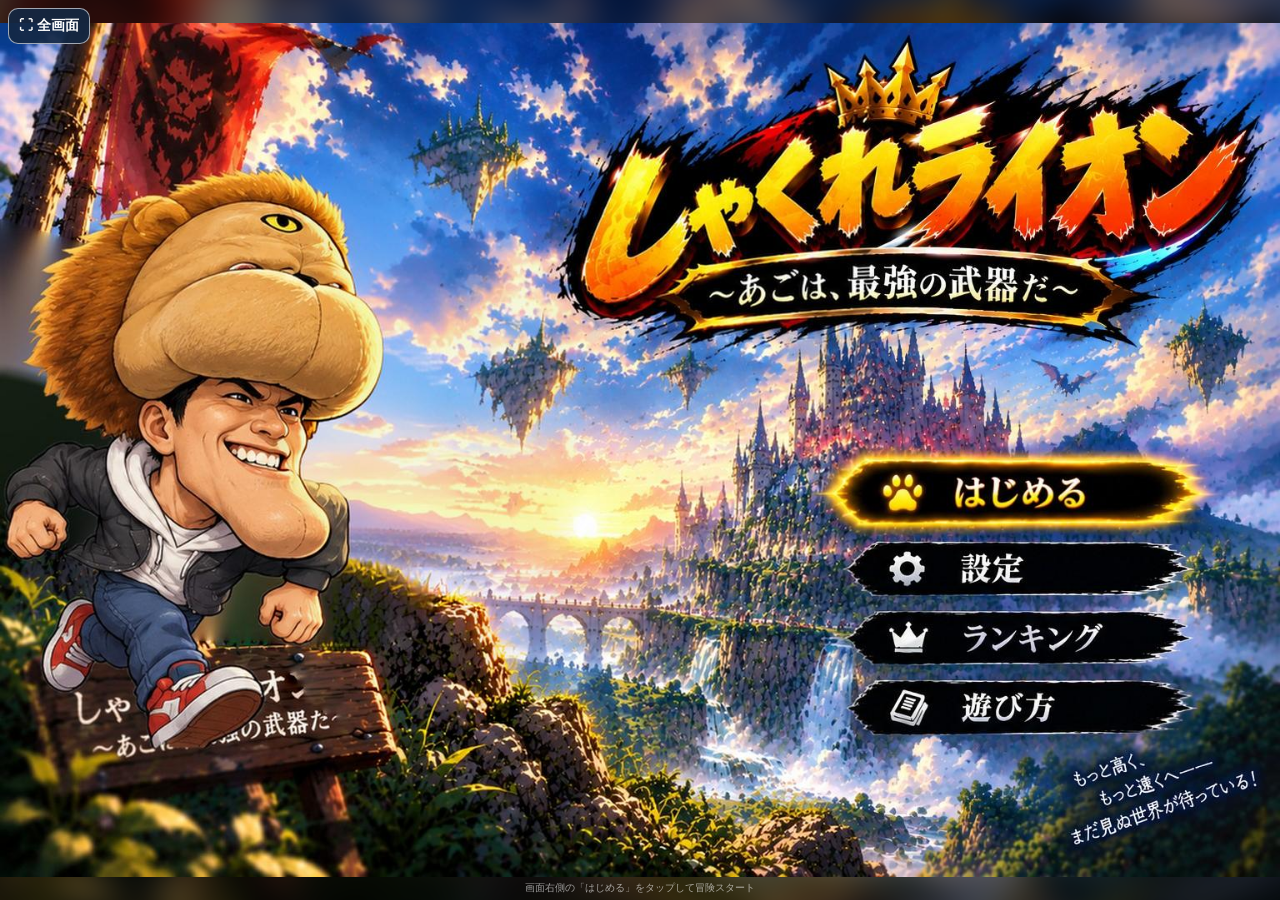
<file: index.html>
<!doctype html>
<html lang="ja"><head><meta charset="utf-8"><meta name="viewport" content="width=device-width,initial-scale=1,maximum-scale=1,user-scalable=no,viewport-fit=cover"><title>しゃくれライオン</title><style>
*{box-sizing:border-box}html,body{margin:0;width:100%;height:100%;overflow:hidden;background:#08101e;font-family:system-ui,sans-serif}body{min-height:100dvh}.backdrop{position:fixed;inset:-3%;background:url("title.png") center/cover no-repeat;filter:blur(16px) brightness(.45);transform:scale(1.06)}.artbox{position:fixed;inset:0;display:flex;align-items:center;justify-content:center}.art{position:relative;width:min(100vw,150dvh);aspect-ratio:3/2;max-height:100dvh}.art img{display:block;width:100%;height:100%;object-fit:contain}.hotspot{position:absolute;border:0;background:transparent;cursor:pointer;touch-action:manipulation}.start{left:63%;top:49%;width:33%;height:13%}.settings{left:64%;top:60%;width:31%;height:8%}.ranking{left:64%;top:69%;width:31%;height:8%}.howto{left:64%;top:78%;width:31%;height:8%}.util{position:fixed;z-index:10;top:max(8px,env(safe-area-inset-top));left:max(8px,env(safe-area-inset-left));display:flex;gap:8px}.util button{border:1px solid #fff9;border-radius:10px;background:#142844e8;color:#fff;font-weight:800;padding:8px 10px;font-size:14px}.note{position:fixed;left:50%;bottom:5px;transform:translateX(-50%);color:#fff9;font-size:10px;white-space:nowrap}@media(orientation:portrait) and (max-width:900px){.note{font-size:12px}}

#titleAudioModal{display:none;position:fixed;inset:0;z-index:1000;background:#020817df;align-items:center;justify-content:center;padding:16px;font-family:system-ui,sans-serif;color:#fff}
#titleAudioModal .card{width:min(92vw,430px);padding:22px;background:linear-gradient(145deg,#172b49,#0b1426);border:2px solid #ffd65a;border-radius:18px;box-shadow:0 12px 45px #000b}
#titleAudioModal h2{margin:0 0 8px;text-align:center;color:#ffdf72}
#titleAudioModal p{margin:0 0 18px;text-align:center;color:#c6d6ec;font-size:14px}
#titleAudioModal label{display:flex;justify-content:space-between;gap:12px;margin:16px 0 8px;font-weight:800}
#titleAudioModal strong{color:#ffdf72}
#titleAudioModal input{width:100%;height:32px;accent-color:#ffcf46}
#titleAudioModal .buttons{display:flex;justify-content:center;gap:8px;margin-top:20px;flex-wrap:wrap}
#titleAudioModal button{border:0;border-radius:10px;padding:10px 16px;background:linear-gradient(#ffe98b,#ffbf32);color:#35220b;font-weight:900}
</style></head><body><div class="backdrop"></div><div class="artbox"><div class="art"><img src="title.png" alt="しゃくれライオン タイトル画面"><button class="hotspot start" aria-label="はじめる" title="はじめる" onclick="startGame()"></button><button class="hotspot settings" aria-label="設定" title="設定" onclick="openTitleAudioSettings()"></button><button class="hotspot ranking" aria-label="ランキング" title="ランキング" onclick="location.href='ranking.html'"></button><button class="hotspot howto" aria-label="遊び方" title="遊び方" onclick="alert('左の十字キーで移動、右のボタンでジャンプ・必殺技。横向きで遊んでね！')"></button></div></div><div class="util"><button id="fullscreenButton" onclick="goFullscreen()">⛶ 全画面</button></div><div class="note">画面右側の「はじめる」をタップして冒険スタート</div><script>function goFullscreen(){const e=document.documentElement;if(e.requestFullscreen)e.requestFullscreen().catch(()=>{});if(screen.orientation&&screen.orientation.lock)screen.orientation.lock('landscape').catch(()=>{});}function startGame(){try{localStorage.removeItem('shakureLionCarryScore');localStorage.removeItem('shakureLionCarryChin');localStorage.removeItem('shakureLionRetryPenalty')}catch(e){}location.href='stage1.html';}</script>
<div id="titleAudioModal" onclick="if(event.target===this)this.style.display='none'">
 <div class="card" role="dialog" aria-modal="true" aria-labelledby="titleAudioHeading">
  <h2 id="titleAudioHeading">🔊 音量設定</h2><p>BGMと効果音を別々に調整できます。</p>
  <label for="titleBgmSlider">🎵 BGM <strong id="titleBgmValue">38%</strong></label><input id="titleBgmSlider" type="range" min="0" max="100" value="38">
  <label for="titleSfxSlider">✨ 効果音（SE） <strong id="titleSfxValue">95%</strong></label><input id="titleSfxSlider" type="range" min="0" max="100" value="95">
  <div class="buttons"><button type="button" onclick="testTitleSE()">効果音を試聴</button><button type="button" onclick="document.getElementById('titleAudioModal').style.display='none'">閉じる</button></div>
 </div>
</div>
<script>
function titleReadVol(key,def){try{const v=localStorage.getItem(key);return v===null?def:Math.max(0,Math.min(1,Number(v)||0));}catch(e){return def;}}
function titleSetVol(bgm,sfx){try{localStorage.setItem('shakureLionBgmVolume',String(bgm));localStorage.setItem('shakureLionSfxVolume',String(sfx));}catch(e){}}
function openTitleAudioSettings(){
 const b=titleReadVol('shakureLionBgmVolume',.38),s=titleReadVol('shakureLionSfxVolume',.95);
 document.getElementById('titleBgmSlider').value=Math.round(b*100);document.getElementById('titleSfxSlider').value=Math.round(s*100);
 document.getElementById('titleBgmValue').textContent=Math.round(b*100)+'%';document.getElementById('titleSfxValue').textContent=Math.round(s*100)+'%';
 document.getElementById('titleAudioModal').style.display='flex';
}
document.getElementById('titleBgmSlider').addEventListener('input',function(){const v=Number(this.value);document.getElementById('titleBgmValue').textContent=v+'%';titleSetVol(v/100,titleReadVol('shakureLionSfxVolume',.95));});
document.getElementById('titleSfxSlider').addEventListener('input',function(){const v=Number(this.value);document.getElementById('titleSfxValue').textContent=v+'%';titleSetVol(titleReadVol('shakureLionBgmVolume',.38),v/100);});
function testTitleSE(){
 try{const AC=window.AudioContext||window.webkitAudioContext;if(!AC)return;const ac=new AC();const master=ac.createGain();master.gain.value=titleReadVol('shakureLionSfxVolume',.95);master.connect(ac.destination);if(ac.state==='suspended')ac.resume();[988,1318,1568].forEach((freq,i)=>{const o=ac.createOscillator(),g=ac.createGain(),t=ac.currentTime+i*.09;o.type='square';o.frequency.value=freq;g.gain.setValueAtTime(.0001,t);g.gain.exponentialRampToValueAtTime(.3,t+.012);g.gain.exponentialRampToValueAtTime(.0001,t+.1);o.connect(g);g.connect(master);o.start(t);o.stop(t+.12);});setTimeout(()=>ac.close().catch(()=>{}),800);}catch(e){}
}
</script>
</body></html>
</file>
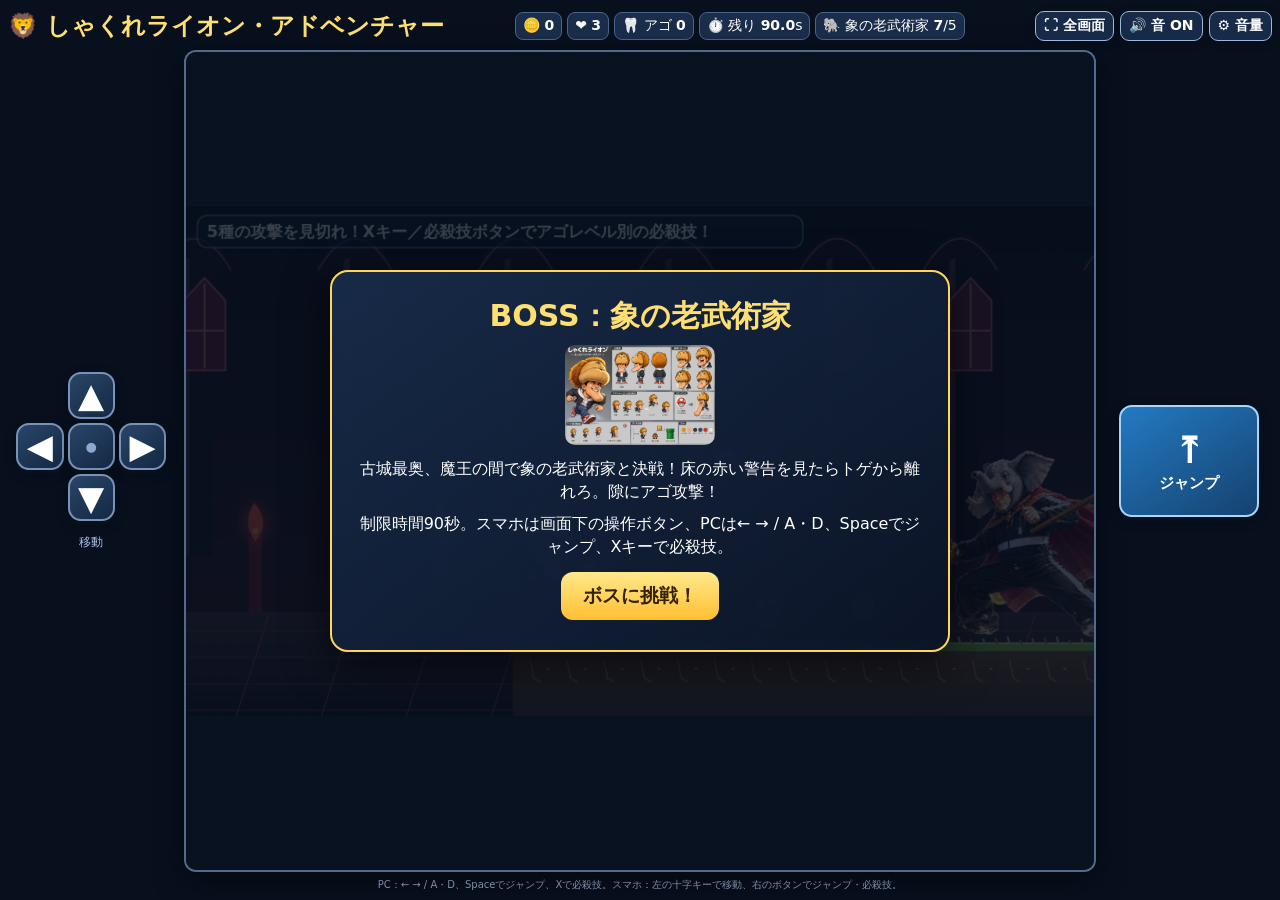
<file: boss.html>
<!doctype html><html lang="ja"><head><meta charset="utf-8"><meta name="viewport" content="width=device-width,initial-scale=1,maximum-scale=1,user-scalable=no"><title>BOSS：象の老武術家 | しゃくれライオン</title><link rel="stylesheet" href="game.css"></head><body data-stage="3"><main><header><h1>🦁 しゃくれライオン・アドベンチャー</h1><div class="stats"><span class="pill">🪙 <b id="coins">0</b></span><span class="pill">❤️ <b id="lives">3</b></span><span class="pill">🦷 アゴ <b id="chin">0</b></span><span class="pill">⏱️ 残り <b id="timer">90.0</b>s</span><span class="pill" id="bossStat" style="display:none">🐘 象の老武術家 <b id="bossHp">5</b>/5</span></div><div class="utility-actions"><button id="fullscreenButton" type="button" onclick="goFullscreen()">⛶ 全画面</button></div></header><div class="rotateNotice">📱 スマートフォンを横向きにしてください</div><div class="play-layout"><section class="control-side left-side" aria-label="移動操作"><div class="dpad"><button class="up" data-key="jump" aria-label="ジャンプ">▲</button><button class="left" data-key="left" aria-label="左">◀</button><button class="center" type="button">●</button><button class="right" data-key="right" aria-label="右">▶</button><button class="down" data-key="down" aria-label="下">▼</button></div><small>移動</small></section><div class="stage"><canvas id="game" width="960" height="540"></canvas><div class="overlay" id="overlay"><div class="panel" id="panel"></div></div></div><section class="control-side right-side" aria-label="アクション操作"><button class="jump" data-key="jump">⤒<span>ジャンプ</span></button></section></div><div class="hint">PC：← → / A・D、Spaceでジャンプ、Xで必殺技。スマホ：左の十字キーで移動、右のボタンでジャンプ・必殺技。</div></main><script>function goFullscreen(){const e=document.documentElement;if(!document.fullscreenElement&&e.requestFullscreen){e.requestFullscreen().then(()=>{if(screen.orientation&&screen.orientation.lock)screen.orientation.lock("landscape").catch(()=>{});}).catch(()=>{});}else if(document.exitFullscreen)document.exitFullscreen();}</script><script src="game.js"></script><script>(function(){const side=document.querySelector('.right-side');const obs=new MutationObserver(()=>{const b=document.getElementById('specialMoveButton');if(b&&side&&b.parentElement!==side){side.appendChild(b);b.classList.add('special-action');b.style.cssText='display:none;';}});obs.observe(document.body,{childList:true,subtree:true});const b=document.getElementById('specialMoveButton');if(b&&side&&b.parentElement!==side){side.appendChild(b);b.classList.add('special-action');b.style.cssText='display:none;';}})();</script></body></html>
</file>
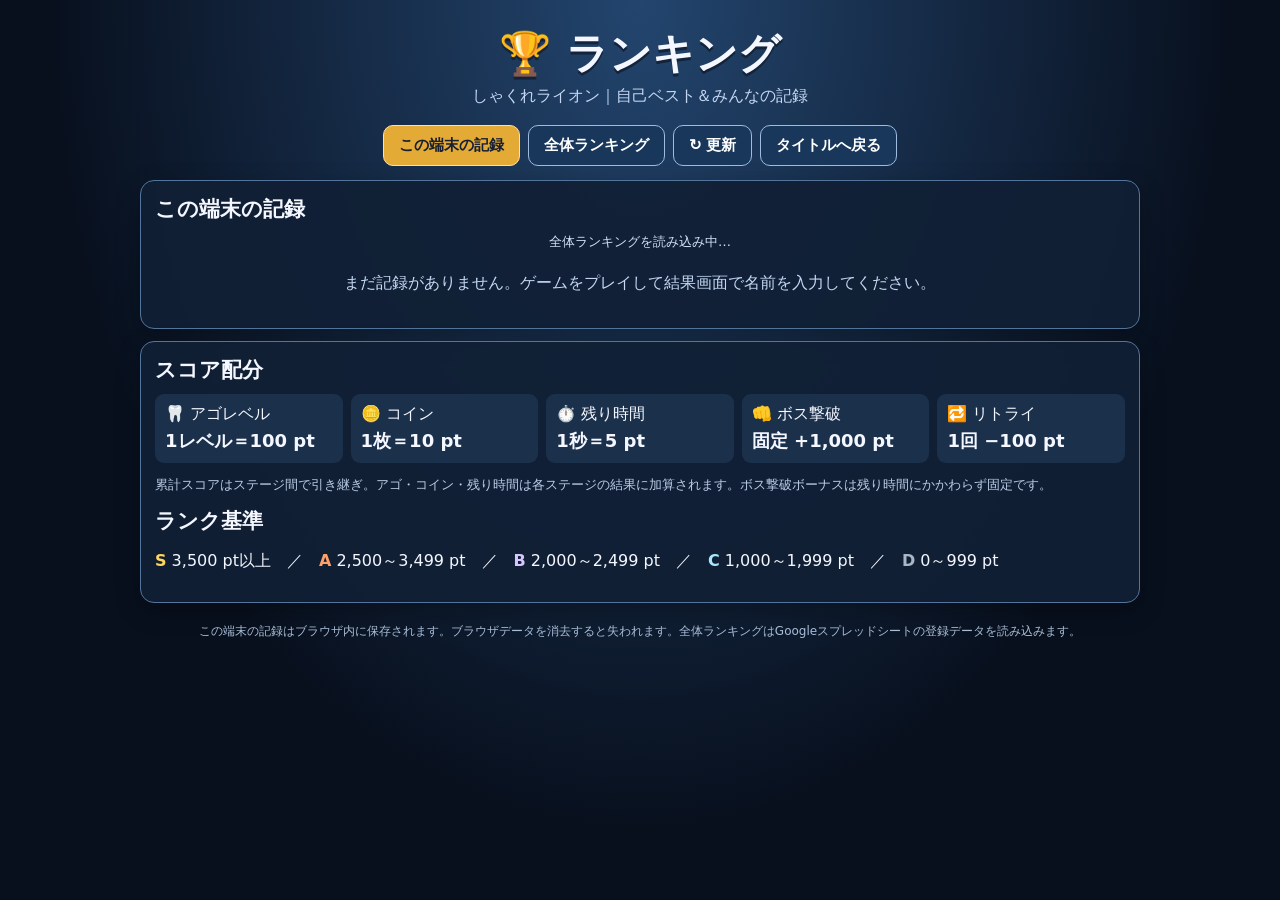
<file: ranking.html>
<!doctype html>
<html lang="ja"><head><meta charset="utf-8"><meta name="viewport" content="width=device-width,initial-scale=1,maximum-scale=1"><title>しゃくれライオン｜ランキング</title>
<style>
*{box-sizing:border-box}body{margin:0;min-height:100vh;background:radial-gradient(ellipse at top,#23456e,#08101e 65%);color:#f4f7ff;font-family:system-ui,-apple-system,sans-serif;padding:18px}main{max-width:1000px;margin:auto}h1{text-align:center;margin:8px 0 4px;font-size:clamp(26px,5vw,42px);text-shadow:0 3px 0 #13233a}.sub{text-align:center;color:#c4d8f4;margin:0 0 18px}.buttons{display:flex;gap:8px;justify-content:center;flex-wrap:wrap;margin:14px 0}button{border:1px solid #9cbce2;border-radius:10px;background:#18375a;color:white;padding:10px 15px;font-weight:800;font-size:15px;cursor:pointer}button.active{background:#e4aa36;color:#172033;border-color:#ffe2a1}.card{background:#101f35eF;border:1px solid #54759b;border-radius:14px;padding:14px;margin:12px 0;box-shadow:0 8px 24px #0004}h2{font-size:21px;margin:0 0 10px}.muted{color:#b9cce5;font-size:13px}.tablewrap{overflow-x:auto}table{width:100%;border-collapse:collapse;min-width:540px}th,td{padding:9px 8px;text-align:left;border-bottom:1px solid #314861;white-space:nowrap}th{color:#bcd7f7;font-size:13px}td{font-size:14px}.rank{font-weight:900}.S{color:#ffd65e}.A{color:#ff9f69}.B{color:#d7c5ff}.C{color:#a8e6ff}.D{color:#aab5c5}.empty{text-align:center;padding:20px;color:#c4d8f4}.scoregrid{display:grid;grid-template-columns:repeat(auto-fit,minmax(145px,1fr));gap:8px}.scoreitem{background:#1b304b;border-radius:9px;padding:10px}.scoreitem b{display:block;font-size:18px;margin-top:4px}#status{text-align:center;color:#d0e1f8;font-size:13px;min-height:20px}.foot{text-align:center;margin:20px 0;color:#a9bdd6;font-size:12px}
</style></head><body><main><h1>🏆 ランキング</h1><p class="sub">しゃくれライオン｜自己ベスト＆みんなの記録</p>
<div class="buttons"><button id="localTab" class="active" onclick="showMode('local')">この端末の記録</button><button id="globalTab" onclick="showMode('global')">全体ランキング</button><button onclick="loadGlobal()">↻ 更新</button><button onclick="location.href='index.html'">タイトルへ戻る</button></div>
<section class="card"><h2 id="listTitle">この端末の記録</h2><div id="status">記録を読み込み中…</div><div id="tableHost"></div></section>
<section class="card"><h2>スコア配分</h2><div class="scoregrid"><div class="scoreitem">🦷 アゴレベル<b>1レベル＝100 pt</b></div><div class="scoreitem">🪙 コイン<b>1枚＝10 pt</b></div><div class="scoreitem">⏱️ 残り時間<b>1秒＝5 pt</b></div><div class="scoreitem">👊 ボス撃破<b>固定 +1,000 pt</b></div><div class="scoreitem">🔁 リトライ<b>1回 −100 pt</b></div></div><p class="muted">累計スコアはステージ間で引き継ぎ。アゴ・コイン・残り時間は各ステージの結果に加算されます。ボス撃破ボーナスは残り時間にかかわらず固定です。</p><h2>ランク基準</h2><p><b class="S">S</b> 3,500 pt以上　／　<b class="A">A</b> 2,500～3,499 pt　／　<b class="B">B</b> 2,000～2,499 pt　／　<b class="C">C</b> 1,000～1,999 pt　／　<b class="D">D</b> 0～999 pt</p></section>
<p class="foot">この端末の記録はブラウザ内に保存されます。ブラウザデータを消去すると失われます。全体ランキングはGoogleスプレッドシートの登録データを読み込みます。</p></main>
<script>
const API_URL='https://script.google.com/macros/s/AKfycbwIcWyRF9heteLW0htA047y0TSjz5xJwDjbO_L9QgTENvCBljo1aHKCpieuMgmy7zDs/exec';let mode='local',globalRecords=[];
function esc(v){return String(v??'').replace(/[&<>"']/g,c=>({'&':'&amp;','<':'&lt;','>':'&gt;','"':'&quot;',"'":'&#39;'}[c]));}
function getLocal(){try{return JSON.parse(localStorage.getItem('shakureLionLocalRecords')||'[]')}catch(e){return []}}
function render(records){const host=document.getElementById('tableHost');if(!records.length){host.innerHTML='<div class="empty">まだ記録がありません。ゲームをプレイして結果画面で名前を入力してください。</div>';return}records=[...records].sort((a,b)=>(Number(b.score)||0)-(Number(a.score)||0)).slice(0,50);host.innerHTML='<div class="tablewrap"><table><thead><tr><th>順位</th><th>名前</th><th>ランク</th><th>スコア</th><th>コイン</th><th>最大アゴ</th><th>到達</th><th>結果</th></tr></thead><tbody>'+records.map((r,i)=>'<tr><td>'+(i+1)+'</td><td>'+esc(r.name)+'</td><td class="rank '+esc(r.rank)+'">'+esc(r.rank)+'</td><td><b>'+Number(r.score||0).toLocaleString()+'</b></td><td>'+esc(r.coins??'-')+'</td><td>'+esc(r.chin??'-')+'</td><td>'+esc(r.stage??'-')+'</td><td>'+esc(r.result??'-')+'</td></tr>').join('')+'</tbody></table></div>'}
function showMode(m){mode=m;document.getElementById('localTab').classList.toggle('active',m==='local');document.getElementById('globalTab').classList.toggle('active',m==='global');document.getElementById('listTitle').textContent=m==='local'?'この端末の記録':'全体ランキング';if(m==='local'){document.getElementById('status').textContent='ブラウザに保存された記録';render(getLocal())}else{render(globalRecords);if(!globalRecords.length)loadGlobal()}}
async function loadGlobal(){document.getElementById('status').textContent='全体ランキングを読み込み中…';try{const res=await fetch(API_URL+'?t='+Date.now(),{cache:'no-store'});if(!res.ok)throw new Error('HTTP '+res.status);const data=await res.json();if(!data.ok)throw new Error(data.error||'APIエラー');globalRecords=(data.records||[]).map(r=>({date:r.date,name:r.name,rank:r.rank,score:Number(r.score)||0,coins:r.coins,chin:r.chin,stage:r.stage,result:r.result,boss:r.boss}));if(mode==='global'){document.getElementById('status').textContent='全体ランキングを読み込みました（'+globalRecords.length+'件）';render(globalRecords)}}catch(e){if(mode==='global'){document.getElementById('status').textContent='読み込みに失敗しました。APIの公開設定と通信を確認してください。';document.getElementById('tableHost').innerHTML='<div class="empty">'+esc(e.message)+'</div>'}}}
showMode('local');loadGlobal();
</script></body></html>
</file>
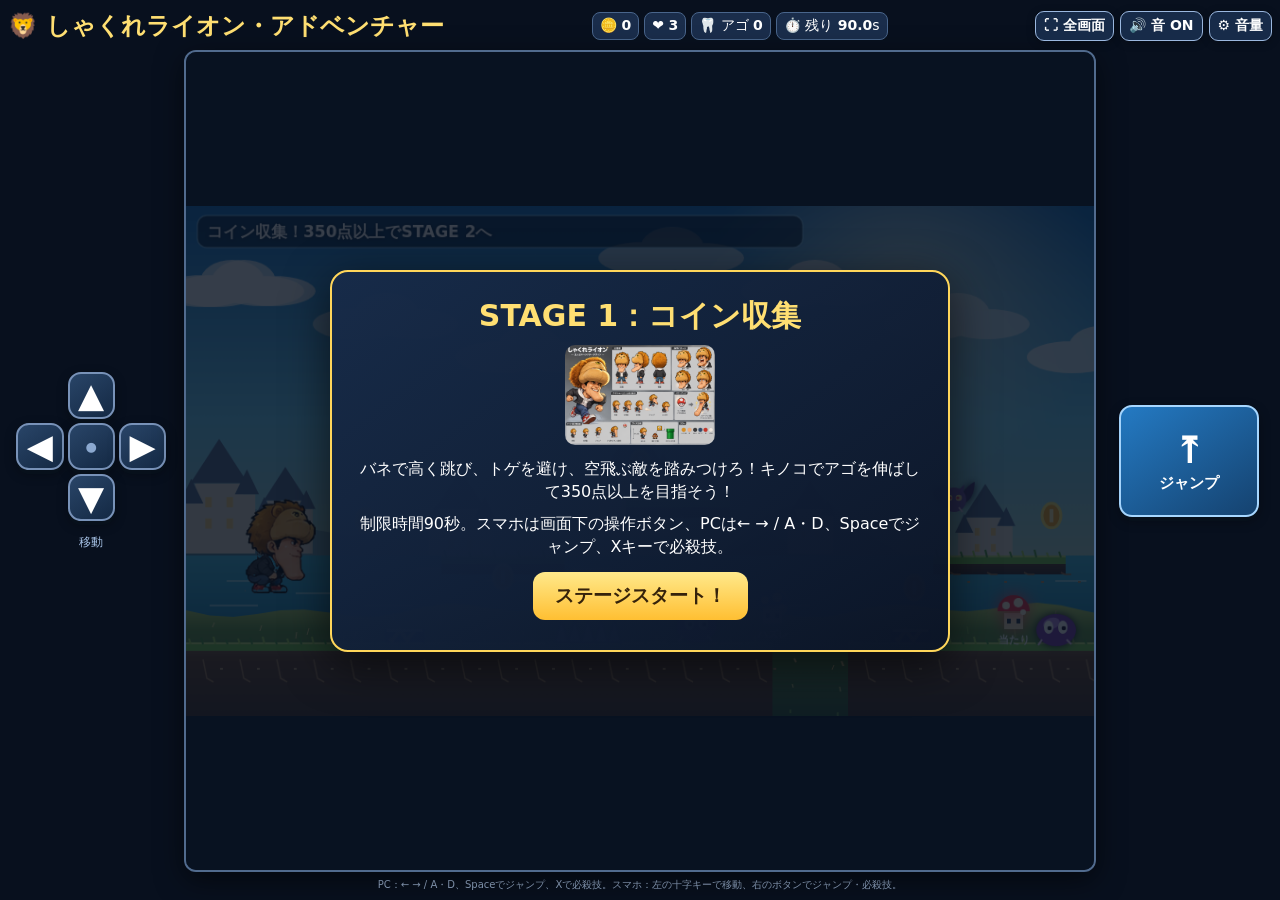
<file: stage1.html>
<!doctype html><html lang="ja"><head><meta charset="utf-8"><meta name="viewport" content="width=device-width,initial-scale=1,maximum-scale=1,user-scalable=no"><title>STAGE 1：コイン収集 | しゃくれライオン</title><link rel="stylesheet" href="game.css"></head><body data-stage="1"><main><header><h1>🦁 しゃくれライオン・アドベンチャー</h1><div class="stats"><span class="pill">🪙 <b id="coins">0</b></span><span class="pill">❤️ <b id="lives">3</b></span><span class="pill">🦷 アゴ <b id="chin">0</b></span><span class="pill">⏱️ 残り <b id="timer">90.0</b>s</span><span class="pill" id="bossStat" style="display:none">🐘 象の老武術家 <b id="bossHp">5</b>/5</span></div><div class="utility-actions"><button id="fullscreenButton" type="button" onclick="goFullscreen()">⛶ 全画面</button></div></header><div class="rotateNotice">📱 スマートフォンを横向きにしてください</div><div class="play-layout"><section class="control-side left-side" aria-label="移動操作"><div class="dpad"><button class="up" data-key="jump" aria-label="ジャンプ">▲</button><button class="left" data-key="left" aria-label="左">◀</button><button class="center" type="button">●</button><button class="right" data-key="right" aria-label="右">▶</button><button class="down" data-key="down" aria-label="下">▼</button></div><small>移動</small></section><div class="stage"><canvas id="game" width="960" height="540"></canvas><div class="overlay" id="overlay"><div class="panel" id="panel"></div></div></div><section class="control-side right-side" aria-label="アクション操作"><button class="jump" data-key="jump">⤒<span>ジャンプ</span></button></section></div><div class="hint">PC：← → / A・D、Spaceでジャンプ、Xで必殺技。スマホ：左の十字キーで移動、右のボタンでジャンプ・必殺技。</div></main><script>function goFullscreen(){const e=document.documentElement;if(!document.fullscreenElement&&e.requestFullscreen){e.requestFullscreen().then(()=>{if(screen.orientation&&screen.orientation.lock)screen.orientation.lock("landscape").catch(()=>{});}).catch(()=>{});}else if(document.exitFullscreen)document.exitFullscreen();}</script><script src="game.js"></script><script>(function(){const side=document.querySelector('.right-side');const obs=new MutationObserver(()=>{const b=document.getElementById('specialMoveButton');if(b&&side&&b.parentElement!==side){side.appendChild(b);b.classList.add('special-action');b.style.cssText='display:none;';}});obs.observe(document.body,{childList:true,subtree:true});const b=document.getElementById('specialMoveButton');if(b&&side&&b.parentElement!==side){side.appendChild(b);b.classList.add('special-action');b.style.cssText='display:none;';}})();</script></body></html>
</file>
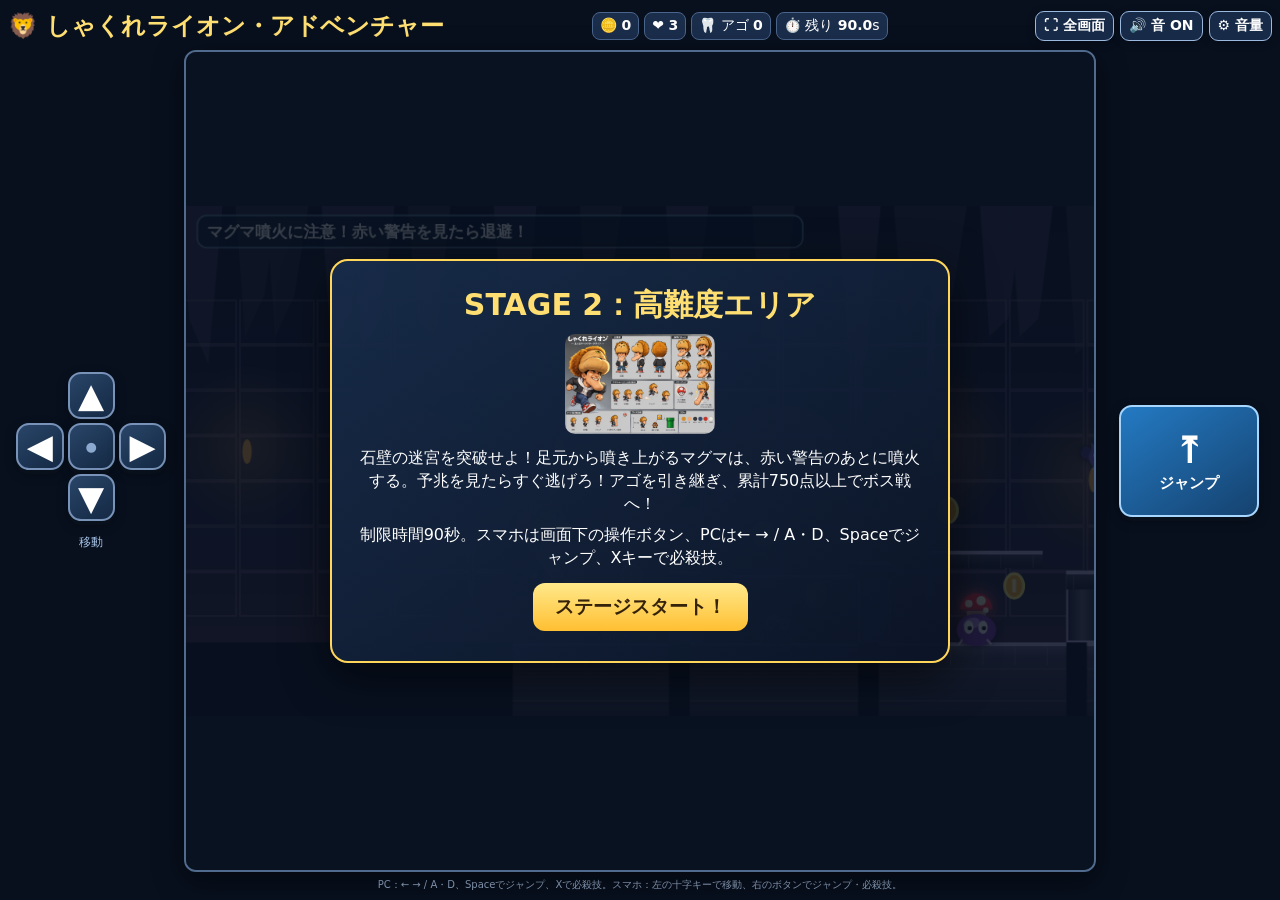
<file: stage2.html>
<!doctype html><html lang="ja"><head><meta charset="utf-8"><meta name="viewport" content="width=device-width,initial-scale=1,maximum-scale=1,user-scalable=no"><title>STAGE 2：高難度エリア | しゃくれライオン</title><link rel="stylesheet" href="game.css"></head><body data-stage="2"><main><header><h1>🦁 しゃくれライオン・アドベンチャー</h1><div class="stats"><span class="pill">🪙 <b id="coins">0</b></span><span class="pill">❤️ <b id="lives">3</b></span><span class="pill">🦷 アゴ <b id="chin">0</b></span><span class="pill">⏱️ 残り <b id="timer">90.0</b>s</span><span class="pill" id="bossStat" style="display:none">🐘 象の老武術家 <b id="bossHp">5</b>/5</span></div><div class="utility-actions"><button id="fullscreenButton" type="button" onclick="goFullscreen()">⛶ 全画面</button></div></header><div class="rotateNotice">📱 スマートフォンを横向きにしてください</div><div class="play-layout"><section class="control-side left-side" aria-label="移動操作"><div class="dpad"><button class="up" data-key="jump" aria-label="ジャンプ">▲</button><button class="left" data-key="left" aria-label="左">◀</button><button class="center" type="button">●</button><button class="right" data-key="right" aria-label="右">▶</button><button class="down" data-key="down" aria-label="下">▼</button></div><small>移動</small></section><div class="stage"><canvas id="game" width="960" height="540"></canvas><div class="overlay" id="overlay"><div class="panel" id="panel"></div></div></div><section class="control-side right-side" aria-label="アクション操作"><button class="jump" data-key="jump">⤒<span>ジャンプ</span></button></section></div><div class="hint">PC：← → / A・D、Spaceでジャンプ、Xで必殺技。スマホ：左の十字キーで移動、右のボタンでジャンプ・必殺技。</div></main><script>function goFullscreen(){const e=document.documentElement;if(!document.fullscreenElement&&e.requestFullscreen){e.requestFullscreen().then(()=>{if(screen.orientation&&screen.orientation.lock)screen.orientation.lock("landscape").catch(()=>{});}).catch(()=>{});}else if(document.exitFullscreen)document.exitFullscreen();}</script><script src="game.js"></script><script>(function(){const side=document.querySelector('.right-side');const obs=new MutationObserver(()=>{const b=document.getElementById('specialMoveButton');if(b&&side&&b.parentElement!==side){side.appendChild(b);b.classList.add('special-action');b.style.cssText='display:none;';}});obs.observe(document.body,{childList:true,subtree:true});const b=document.getElementById('specialMoveButton');if(b&&side&&b.parentElement!==side){side.appendChild(b);b.classList.add('special-action');b.style.cssText='display:none;';}})();</script></body></html>
</file>
<file: game.css>
*{box-sizing:border-box}:root{color-scheme:dark}html,body{margin:0;width:100%;height:100%;overflow:hidden;background:#08101e;color:#fff;font-family:system-ui,-apple-system,sans-serif;overscroll-behavior:none}body{min-height:100dvh}main{width:100%;height:100dvh;max-width:none;margin:0;padding:8px;display:flex;flex-direction:column;gap:6px}header{display:flex;align-items:center;justify-content:space-between;gap:8px;min-height:36px;flex:0 0 auto}header h1{font-size:clamp(14px,2.2vw,24px);margin:0;color:#ffdf72;white-space:nowrap}.stats{display:flex;justify-content:flex-end;gap:5px;flex-wrap:wrap}.pill{background:#1a2d4b;border:1px solid #49658b;border-radius:8px;padding:4px 7px;font-size:clamp(10px,1.4vw,14px);white-space:nowrap}.play-layout{flex:1;min-height:0;display:grid;grid-template-columns:minmax(92px,13vw) minmax(0,1fr) minmax(92px,13vw);gap:10px;align-items:center}.stage{position:relative;width:100%;height:100%;min-width:0;min-height:0;display:flex;align-items:center;justify-content:center;background:#111d32;border:2px solid #516b8e;border-radius:12px;overflow:hidden;box-shadow:0 8px 28px #0008}#game{display:block;width:100%;height:100%;max-width:calc((100dvh - 72px)*1.7778);max-height:100%;object-fit:contain}.overlay{position:absolute;inset:0;display:flex;align-items:center;justify-content:center;background:#07101dcc;padding:12px;z-index:5}.panel{width:min(94%,620px);max-height:96%;overflow:auto;text-align:center;background:linear-gradient(145deg,#172b49f5,#0b1426f5);border:2px solid #ffd65a;border-radius:18px;padding:clamp(12px,2vw,24px);box-shadow:0 12px 45px #0009}.panel h2{font-size:clamp(18px,3vw,30px);margin:0 0 8px;color:#ffdf72}.panel p{font-size:clamp(11px,1.55vw,16px);line-height:1.45;margin:8px 0}.panel .preview{max-width:30%;max-height:100px;object-fit:contain;border-radius:10px}button{font:inherit;cursor:pointer;touch-action:none;user-select:none;-webkit-user-select:none}.panel button{border:0;border-radius:12px;background:linear-gradient(#ffe98b,#ffbf32);color:#35220b;font-weight:900;font-size:clamp(14px,2vw,19px);padding:11px 22px;margin:6px}.control-side{height:100%;display:flex;flex-direction:column;align-items:center;justify-content:center;gap:12px;min-width:0}.control-side small{font-size:12px;color:#a9c5e9}.dpad{width:min(100%,150px);aspect-ratio:1;display:grid;grid-template-columns:repeat(3,1fr);grid-template-rows:repeat(3,1fr);gap:4px}.dpad button,.jump,.special-action{border:2px solid #7892b8;border-radius:13px;background:linear-gradient(145deg,#294568,#142944);color:white;font-weight:900;box-shadow:0 4px 0 #07101b,0 4px 12px #0005;display:flex;align-items:center;justify-content:center}.dpad button{font-size:clamp(18px,4vh,34px);padding:0}.dpad .up{grid-column:2;grid-row:1}.dpad .left{grid-column:1;grid-row:2}.dpad .center{grid-column:2;grid-row:2;color:#8ba8cf;font-size:13px}.dpad .right{grid-column:3;grid-row:2}.dpad .down{grid-column:2;grid-row:3}.jump,.special-action{width:100%;max-width:140px;min-height:clamp(66px,14vh,112px);flex-direction:column;gap:3px;font-size:clamp(23px,4vh,36px);padding:8px}.jump span,.special-action span{font-size:clamp(11px,1.5vw,15px)}.jump{border-color:#a7d7ff;background:linear-gradient(145deg,#247ac3,#15426f)}.special-action{border-color:#ffe58a!important;background:linear-gradient(135deg,#ff4f2d,#a20f31)!important;box-shadow:0 0 16px #ff4f2d55,0 4px 0 #450914!important;min-width:0!important;font-size:clamp(12px,1.5vw,16px)!important}.special-action:active,.jump:active,.dpad button:active{transform:translateY(3px);box-shadow:0 1px 0 #07101b}.hint{flex:0 0 auto;font-size:10px;color:#9bb1d0;text-align:center;white-space:nowrap;overflow:hidden}.rotateNotice{display:none}@media (orientation:portrait) and (max-width:900px){main{display:none}.rotateNotice{display:flex;position:fixed;inset:0;align-items:center;justify-content:center;text-align:center;padding:28px;font-size:22px;font-weight:800;background:linear-gradient(135deg,#101a2e,#244d73);z-index:100000}}@media (orientation:landscape) and (max-height:500px){main{padding:4px;gap:3px}header{min-height:25px}.play-layout{gap:6px;grid-template-columns:minmax(76px,12vw) minmax(0,1fr) minmax(76px,12vw)}.stats{gap:3px}.pill{padding:2px 5px}.dpad{width:min(100%,105px);gap:2px}.control-side{gap:5px}.jump,.special-action{min-height:clamp(48px,13vh,72px);padding:4px}.hint{font-size:8px}.panel{padding:8px}.panel .preview{max-height:65px}}@media (min-width:901px){main{max-width:1500px;margin:0 auto}}

/* Utility controls: stay in the header and never cover the status HUD */
.utility-actions{display:flex;align-items:center;justify-content:flex-end;gap:6px;flex:0 0 auto}#lionSoundButton,#fullscreenButton{position:static!important;z-index:20;padding:5px 8px;border:1px solid #9bb8df;border-radius:9px;background:#172b49;color:#fff;font:bold clamp(10px,1.2vw,14px) system-ui;box-shadow:0 2px 8px #0004;touch-action:manipulation;white-space:nowrap}header h1{min-width:0;overflow:hidden;text-overflow:ellipsis}.stats{flex:0 1 auto;min-width:0}@media (orientation:landscape) and (max-height:500px){#lionSoundButton,#fullscreenButton{padding:3px 6px;font-size:10px}.utility-actions{gap:3px}header h1{font-size:clamp(11px,1.8vw,20px)}}


/* BGM / SE volume settings */
#lionSettingsButton{position:static!important;z-index:20;padding:5px 8px;border:1px solid #9bb8df;border-radius:9px;background:#172b49;color:#fff;font:bold clamp(10px,1.2vw,14px) system-ui;box-shadow:0 2px 8px #0004;touch-action:manipulation;white-space:nowrap}
#lionVolumeModal{display:none;position:fixed;inset:0;z-index:100000;background:#020817d9;align-items:center;justify-content:center;padding:16px}
.lion-volume-card{width:min(92vw,430px);max-height:90dvh;overflow:auto;padding:22px;background:linear-gradient(145deg,#172b49,#0b1426);border:2px solid #ffd65a;border-radius:18px;box-shadow:0 12px 45px #000b;color:#fff;font-family:system-ui,sans-serif}
.lion-volume-card h2{margin:0 0 5px;text-align:center;color:#ffdf72;font-size:clamp(20px,4vw,27px)}
.lion-volume-desc{margin:0 0 18px;text-align:center;color:#c6d6ec;font-size:14px}
.lion-volume-card label{display:flex;justify-content:space-between;gap:12px;margin:16px 0 8px;font-weight:800;font-size:16px}
.lion-volume-card label strong{color:#ffdf72;font-variant-numeric:tabular-nums}
.lion-volume-card input[type=range]{display:block;width:100%;height:32px;accent-color:#ffcf46;touch-action:pan-y}
.lion-volume-buttons{display:flex;justify-content:center;flex-wrap:wrap;gap:8px;margin-top:20px}
.lion-volume-buttons button{border:0;border-radius:10px;padding:10px 16px;background:linear-gradient(#ffe98b,#ffbf32);color:#35220b;font-weight:900;font-size:15px;touch-action:manipulation}
@media (orientation:landscape) and (max-height:500px){.lion-volume-card{padding:12px}.lion-volume-card p{margin-bottom:8px}.lion-volume-card label{margin:8px 0 3px}.lion-volume-buttons{margin-top:8px}}
</file>
